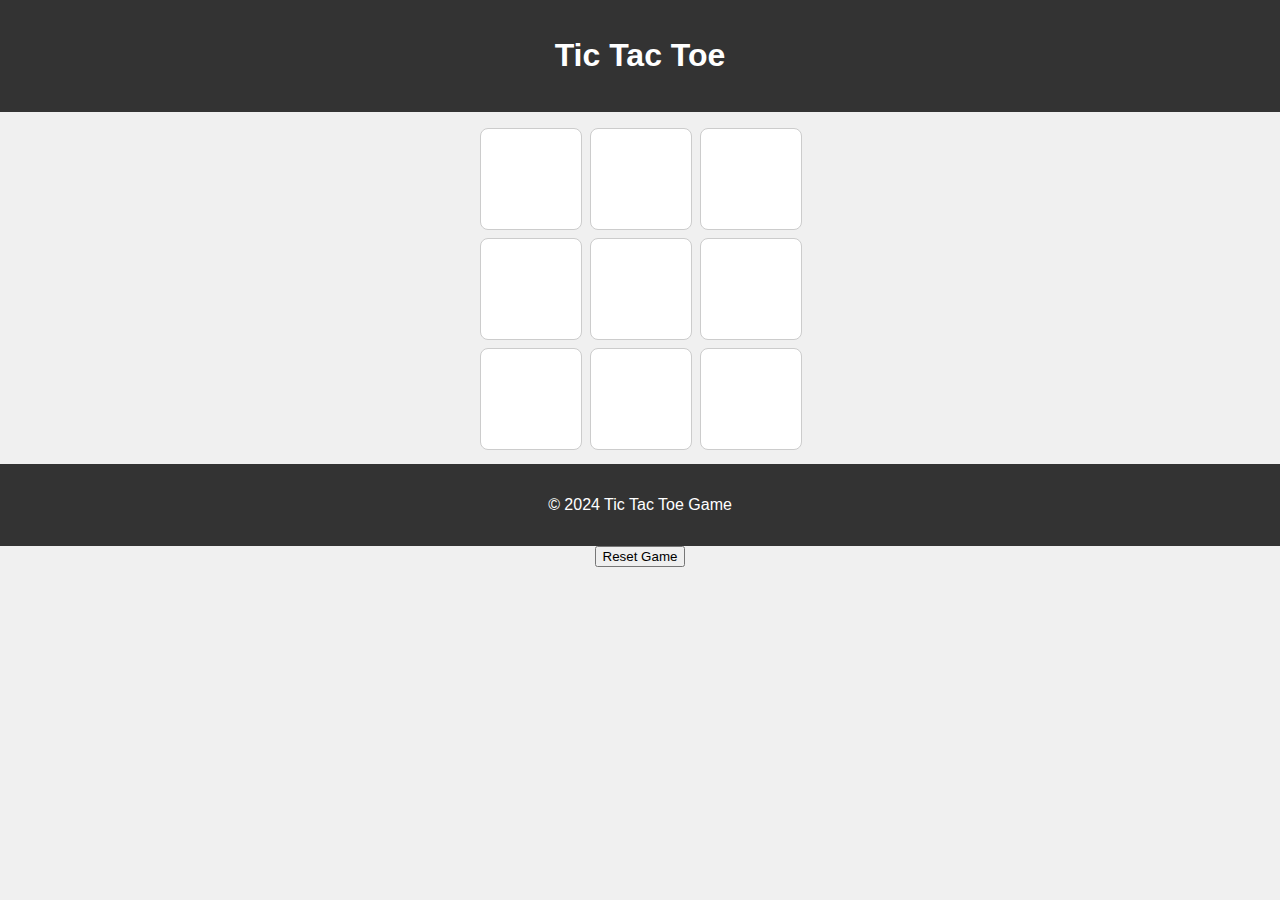
<file: index.html>
<!DOCTYPE html>
<html lang="en">
  <head>
    <meta charset="UTF-8" />
    <meta name="viewport" content="width=device-width, initial-scale=1.0" />
    <title>Tic Tac Toe</title>
    <link rel="stylesheet" href="css/style.css" />
  </head>
  <body>
    <header>
      <h1>Tic Tac Toe</h1>
    </header>
    <main>
      <div id="game-board">
        <div class="cell"></div>
        <div class="cell"></div>
        <div class="cell"></div>
        <div class="cell"></div>
        <div class="cell"></div>
        <div class="cell"></div>
        <div class="cell"></div>
        <div class="cell"></div>
        <div class="cell"></div>
      </div>
    </main>
    <footer>
      <p>&copy; 2024 Tic Tac Toe Game</p>
    </footer>
    <script src="js/script.js"></script>
  </body>
</html>
</file>
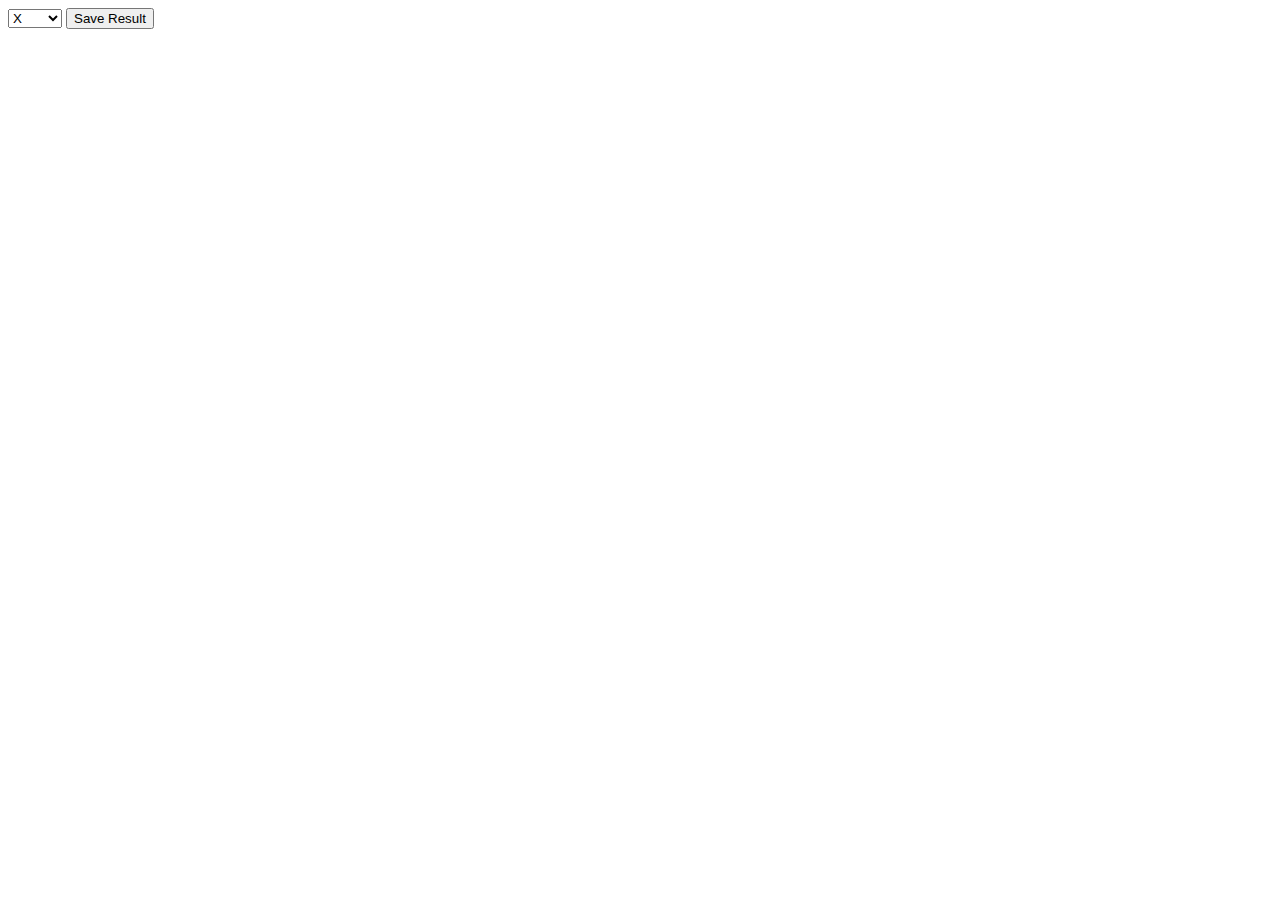
<file: test_save_result.html>
<!DOCTYPE html>
<html lang="en">
  <head>
    <meta charset="UTF-8" />
    <meta name="viewport" content="width=device-width, initial-scale=1.0" />
    <title>Test Save Result</title>
  </head>
  <body>
    <form action="save_result.php" method="POST">
      <select name="result">
        <option value="X">X</option>
        <option value="O">O</option>
        <option value="Draw">Draw</option>
      </select>
      <button type="submit">Save Result</button>
    </form>
  </body>
</html>
</file>
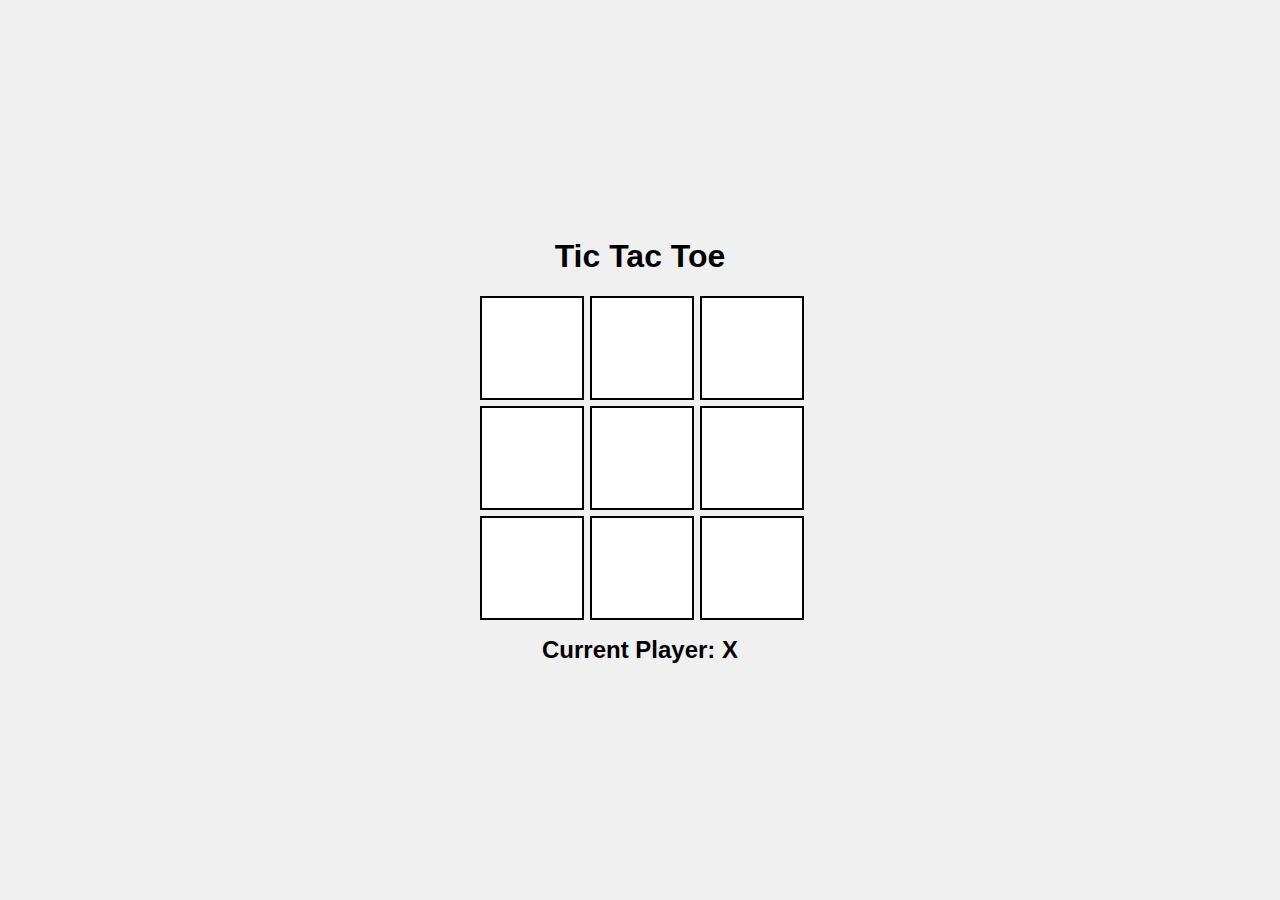
<file: tictactoe.html>
<!DOCTYPE html>
<html lang="en">
<head>
    <meta charset="UTF-8">
    <meta name="viewport" content="width=device-width, initial-scale=1.0">
    <title>Tic Tac Toe</title>
    <link rel="stylesheet" href="style.css">
</head>
<body>
    <div class="container">
        <h1>Tic Tac Toe</h1>
        <div class="board">
            <div class="cell" data-cell></div>
            <div class="cell" data-cell></div>
            <div class="cell" data-cell></div>
            <div class="cell" data-cell></div>
            <div class="cell" data-cell></div>
            <div class="cell" data-cell></div>
            <div class="cell" data-cell></div>
            <div class="cell" data-cell></div>
            <div class="cell" data-cell></div>
        </div>
        <div class="status">
            <h2 id="currentPlayer">Current Player: X</h2>
            <h2 id="gameStatus"></h2>
        </div>
    </div>
    <script src="script.js"></script>
</body>
</html>
</file>
<file: css/style.css>
body {
  font-family: Arial, sans-serif;
  margin: 0;
  padding: 0;
  display: flex;
  flex-direction: column;
  align-items: center;
  background-color: #f0f0f0;
}
header,
footer {
  background-color: #333;
  color: white;
  width: 100%;
  text-align: center;
  padding: 1em;
}
#game-board {
  display: grid;
  grid-template-columns: repeat(3, 100px);
  grid-template-rows: repeat(3, 100px);
  gap: 10px;
  margin: 1em;
}
.cell {
  width: 100px;
  height: 100px;
  background-color: white;
  display: flex;
  justify-content: center;
  align-items: center;
  font-size: 2em;
  cursor: pointer;
  border: 1px solid #ccc;
  border-radius: 8px;
}
</file>
<file: style.css>
body {
    display: flex;
    justify-content: center;
    align-items: center;
    height: 100vh;
    margin: 0;
    background-color: #f0f0f0;
    font-family: Arial, sans-serif;
}

.container {
    text-align: center;
}

.board {
    display: grid;
    grid-template-columns: repeat(3, 100px);
    grid-template-rows: repeat(3, 100px);
    grid-gap: 10px;
    margin: 20px 0;
}

.cell {
    width: 100px;
    height: 100px;
    background-color: #fff;
    border: 2px solid #000;
    display: flex;
    justify-content: center;
    align-items: center;
    font-size: 2rem;
    cursor: pointer;
}

.cell.x {
    color: red;
}

.cell.o {
    color: blue;
}

.status {
    margin-top: 20px;
}
</file>
